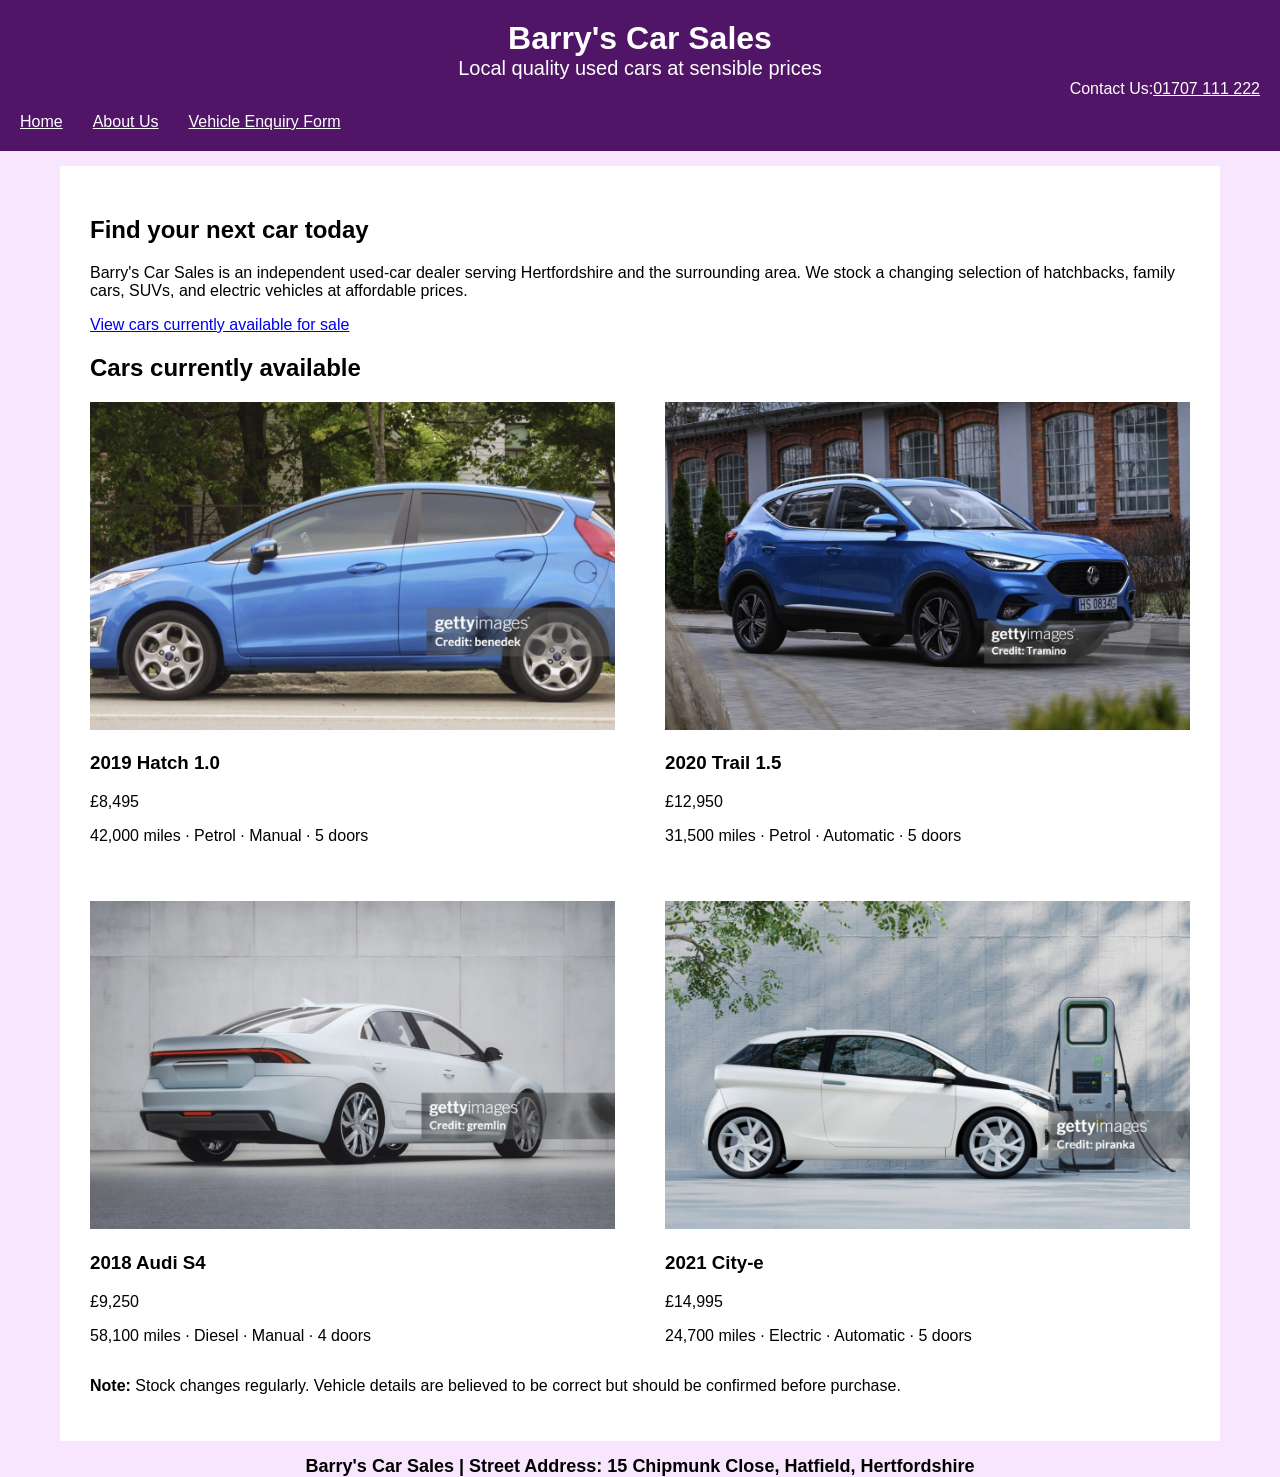
<file: index.html>
<!DOCTYPE html>
<html lang= "en">
<head>

    <meta name="viewport" content="width=device-width,
     initial-scale=1">
    
    <meta charset="utf-8">
    <title>Barry's Car Sales</title>
    <link rel="stylesheet" href="styles.css">
    <script src="script.js" defer></script>
</head>
<body>
<header>
    <div>
        <div>
            <h1>Barry's Car Sales</h1>
            <div class="subtitle"> Local quality used cars at sensible prices</div>
        </div>
        <div class="contact"> Contact Us: <a href="tel:01707111222"> 01707 111 222</a></div>
    </div>
    
        <nav aria-label= "Main Navigation">
        <a href="index.html" aria-current="page">Home</a>
        <a href="about.html">About Us</a>
        <a href="enquiry.html">Vehicle Enquiry Form</a>
    </nav>
</header>

<main>
    <section>
        <h2>Find your next car today</h2>
        <p>Barry's Car Sales is an independent used-car dealer serving Hertfordshire and the surrounding area. We stock a changing selection of hatchbacks, family cars, SUVs, and electric vehicles at affordable prices.</p>
        <a href="#cars">View cars currently available for sale</a>
    </section>

    <h2 id="cars">Cars currently available</h2>

    <div class="cars">
        
        <div>
            <img src="hatchback.jpg" alt="Side view of 2019 blue Hatch 1.0 car">
            <h3>2019 Hatch 1.0</h3>
            <div>£8,495</div>
            <p>42,000 miles · Petrol · Manual · 5 doors</p>
        
        </div>

        <div>
            <img src="suv.jpg" alt="Side view of 2020 blue Trail 1.5 car">
            <h3>2020 Trail 1.5</h3>
            <div>£12,950</div>
            <p>31,500 miles · Petrol · Automatic · 5 doors</p>
        </div>

        <div>
            <img src="saloon.jpg" alt="Side view of 2018 white Audi S4 car">
            <h3>2018 Audi S4</h3>
            <div>£9,250</div>
            <p>58,100 miles · Diesel · Manual · 4 doors</p>
            
        </div>

        <div>
            <img src="electric.jpg" alt="Side view of 2021 white City-e connected to a charging point">
            <h3>2021 City-e</h3>
            <div>£14,995</div>
            <p>24,700 miles · Electric · Automatic · 5 doors</p>
            
        </div>
    </div>

   <p><strong>Note:</strong> Stock changes regularly. Vehicle details are believed to be correct but should be confirmed before purchase.</p>
</main>

<footer>
   Barry's Car Sales | Street Address:  15 Chipmunk Close, Hatfield, Hertfordshire
</footer>
</body>
</html>
</file>
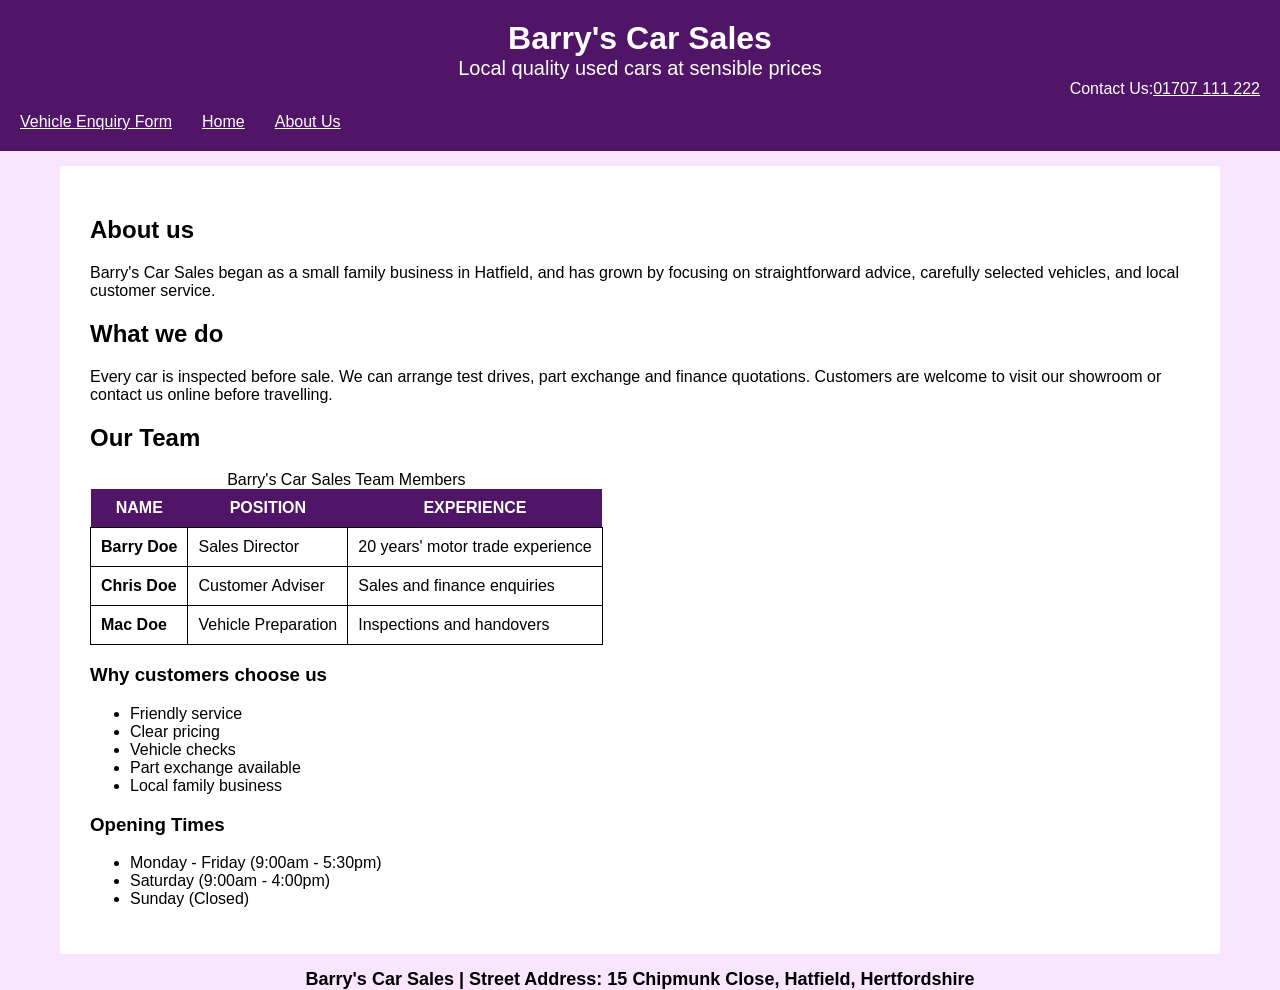
<file: about.html>
<!DOCTYPE html>
<html lang="en">
<head

<meta name="viewport" content="width=device-width,
     initial-scale=1">
    
    <meta charset="utf-8">
    <title>About Barry's Car Sales</title>
    <link rel="stylesheet" href="styles.css">
    <script src="script.js" defer></script>
</head>
<body>
<header>
    <div>
        <div>
            <h1>Barry's Car Sales</h1>
            <div class="subtitle"> Local quality used cars at sensible prices</div>
        </div>
        <div class="contact"> Contact Us: <a href="tel:01707111222"> 01707 111 222</a></div>
    </div>
    <nav aria-label= "Main Navigation">
        <a href="enquiry.html">Vehicle Enquiry Form</a>
        <a href="index.html">Home</a>
        <a href="about.html" aria-current="page">About Us</a>
    </nav>
</header>

<main>
    <div>
        <section>
            <h2>About us</h2>
            <p>Barry's Car Sales began as a small family business in Hatfield, and has grown by focusing on straightforward advice, carefully selected vehicles, and local customer service.</p>

            <h2>What we do</h2>
            <p>Every car is inspected before sale. We can arrange test drives, part exchange and finance quotations. Customers are welcome to visit our showroom or contact us online before travelling.</p>

            <h2>Our Team</h2>
            <table>

                 <caption>Barry's Car Sales Team Members</caption>
                 
                <tr>

                    <th scope="col">NAME</th>
                    <th scope="col">POSITION</th>
                    <th scope="col">EXPERIENCE</th>
                </tr>
                <tr>
 
                    <td><strong>Barry Doe</strong></td>
                    <td>Sales Director</td>
                    <td>20 years' motor trade experience</td>
                </tr>
                <tr>
                    <td><strong>Chris Doe</strong></td>
                    <td>Customer Adviser</td>
                    <td>Sales and finance enquiries</td>
                </tr>
                <tr>
                    <td><strong>Mac Doe</strong></td>
                    <td>Vehicle Preparation</td>
                    <td>Inspections and handovers</td>
                </tr>
            </table>

           
        </section>

        <aside>
            <h3>Why customers choose us</h3>
           <ul>
            <li>Friendly service</li>
            <li>Clear pricing</li>
            <li>Vehicle checks</li>
            <li>Part exchange available</li>
            <li>Local family business</li>
           </ul>
        </aside>
      
    </div>

    <div>
        <section aria-labelledby="Opening-Times">
        <H3 id="Opening-Times">Opening Times</H3>
        <ul>
        <li>Monday - Friday (9:00am - 5:30pm)</li>
        <li>Saturday (9:00am - 4:00pm)</li>
        <li>Sunday (Closed)</li>
        </ul>
       </section>
     
    </div>
</main>

<footer>
    Barry's Car Sales | Street Address:  15 Chipmunk Close, Hatfield, Hertfordshire
</footer>
</body>
</html>
</file>
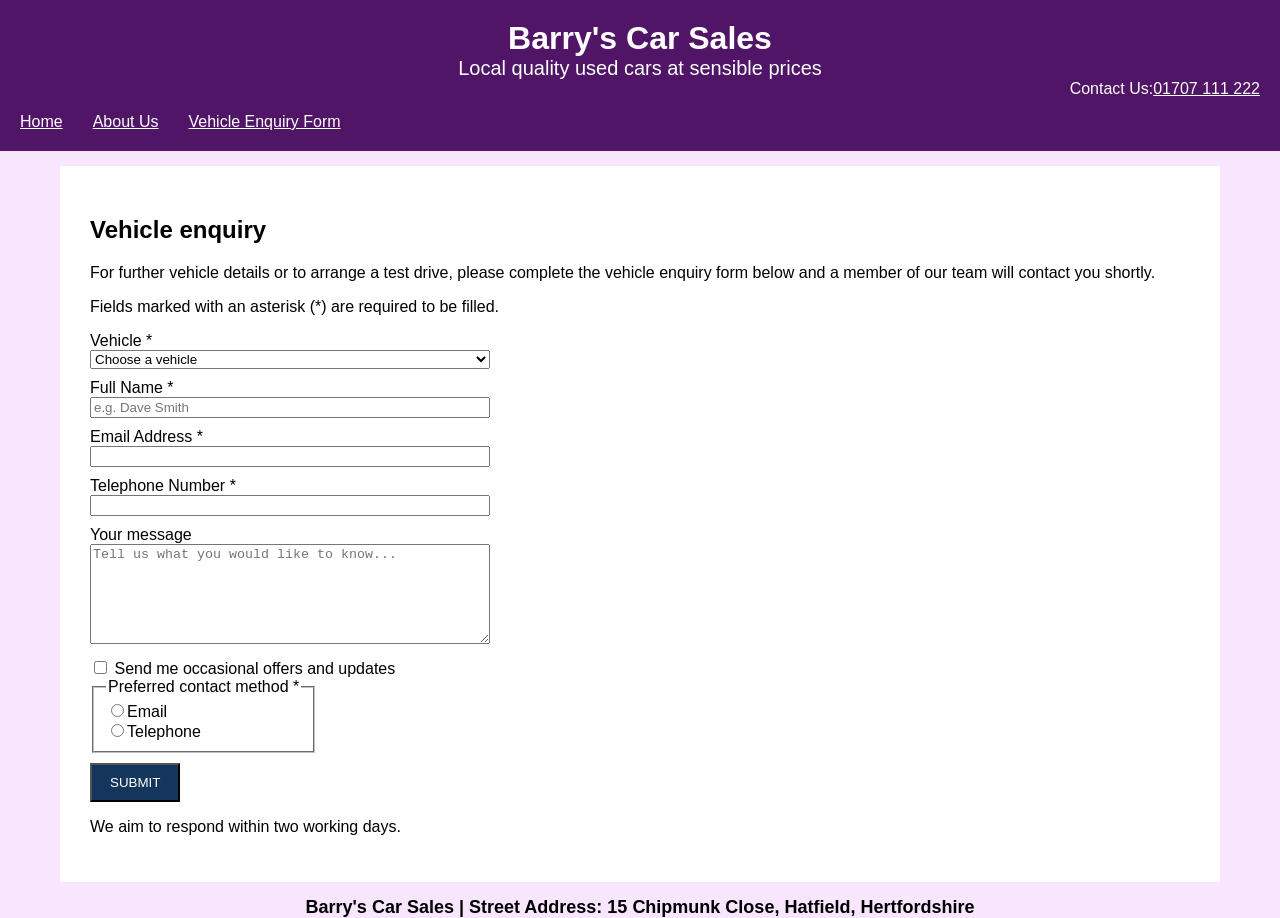
<file: enquiry.html>
<!DOCTYPE html>
<html lang="en">
<head>

<meta name="viewport" content="width=device-width,
     initial-scale=1">
    
    <meta charset="utf-8">
    <title>Vehicle Enquiry - Barry's Car Sales</title>
    <link rel="stylesheet" href="styles.css">
    <script src="script.js" defer></script>
</head>
<body>
<header>
    <div>
        <div>
            <h1>Barry's Car Sales</h1>
            <div class="subtitle"> Local quality used cars at sensible prices</div>
        </div>
        <div class="contact"> Contact Us: <a href="tel:01707111222"> 01707 111 222</a></div>
    </div>
     <nav aria-label= "Main Navigation">
        <a href="index.html">Home</a>
        <a href="about.html">About Us</a>
        <a href="enquiry.html" aria-current="page">Vehicle Enquiry Form</a>
    </nav>
</header>

<main>
    <h2>Vehicle enquiry</h2>
    <p>For further vehicle details or to arrange a test drive, please complete the vehicle enquiry form below and a member of our team will contact you shortly.</p>
    <p>Fields marked with an asterisk (*) are required to be filled.</p>
    <form action="#" method="post">
        <div>
            <label for="car">Vehicle * </label>
            <select id="car" name="car" required>
                <option value="">Choose a vehicle</option>
                <option value="Hatch 1.0">2019 Hatch 1.0</option>
                <option value="Trail 1.5">2020 Trail 1.5</option>
                <option value="Audi S4">2018 Audi S4</option>
                <option value="City-e">2021 City-e</option>
            </select>
        </div>

        <div>
            <label for="name">Full Name *</label>
            <input type="text" id="name" name="name" placeholder="e.g. Dave Smith" required>
        </div>

        <div>
             <label for="email">Email Address *</label>
            <input type="email" id="email" name="email" autocomplete="email" required>
        </div>

        <div>
           <label for="phone">Telephone Number *</label>
            <input type="tel" id="phone" name="phone" autocomplete="tel" required>
        </div>

        <div>
            <label for="message">Your message</label>
            <textarea id="message" name="message" rows="5" placeholder="Tell us what you would like to know..."></textarea>

        </div>

        <div>
            <input type="checkbox" id="updates" name="updates" value="yes">
            <label for="updates"> Send me occasional offers and updates</label>
       <fieldset>
            <legend>Preferred contact method *</legend>
            <div>
               <label for="contact-email"> <input type="radio" id="contact-email"  name="contact-method" value="Email" required>Email
            </label>
            </div>

            <div>       
             <label for="contact-phone"> <input type="radio" id="contact-phone" name="contact-method" value="phone" required>Telephone
                </label>
            </div>
            </fieldset>

        <button type="submit">SUBMIT</button>
    </form>

    <p>We aim to respond within two working days.</p>
</main>

<footer>
    Barry's Car Sales | Street Address:  15 Chipmunk Close, Hatfield, Hertfordshire
</footer>
</body>
</html>
</file>
<file: styles.css>
body {
    font-family: Arial;
    margin: 0;
    background: #f7e6fe;
}

header {
    background: #501566;
    color: white;
    padding: 20px;
}

.subtitle {
    text-align: center;
font-size: 20px;
}

.contact{ text-align: right;
 display: flex;
 justify-content: flex-end;   
 align-items: center;
}

.contact a { color: white;
position: relative;
z-index: 1;
}

h1 {
    margin: 0;
    text-align: center;
}

nav {
    margin-top: 15px;
    display: flex;
    flex-wrap: wrap;
    gap: 15px;
}

nav a {
    color: white;
    margin-right: 15px;
}

main {
    width:auto;
    margin: 15px 60px;
    padding: 30px;
    background: white;
}

img {
    max-width: 100%;
    height: auto;}

.cars {display: grid; grid-template-columns:1fr 1fr;  column-gap: 50px;
row-gap: 40px;}

.cars img {width: 100%;}

table {
    border-collapse: collapse;
}

td {
    border: 1px solid black;
    padding: 10px;
}

label {
    display: block;
}

* {box-sizing: border-box;}

input:not([type="checkbox"]):not([type="radio"]),
select,
textarea {
    width: 100%;
    max-width: 400px;
    margin-bottom: 10px;
    box-sizing: border-box;
}


textarea {
    height: 100px;
    resize: vertical;
}

textarea:focus-visible, input:focus-visible, select:focus-visible, button:focus-visible
{outline: 1.5px solid #f8b226; outline-offset: 1.5px;}
a:focus-visible {outline: 1.5px solid #f8b226; outline-offset: 1.5px;}

input[type="checkbox"], input[type="radio"] 
{width: auto;}

button {
    background: #14365d;
    color: white;
     padding: 10px 18px;
    cursor: pointer;
}

footer {
    width: 100%;
    max-width: 900px;
    margin: 0 auto;
    box-sizing: border-box;
    font-size: 18px;
    color:black;
    font-weight: bold;
     text-align: center;
    }

th {background:#501566;  padding: 10px;  color: white;}

@media (max-width: 786px) {main {margin: 10px; padding: 15px;}
.cars { grid-template-columns: 1fr;} }

label[for= "updates"] {display: inline;}
input[type="checkbox"] {width: auto;  display: inline;}

fieldset {width: fit-content;}
button {margin-top: 10px;}
</file>
